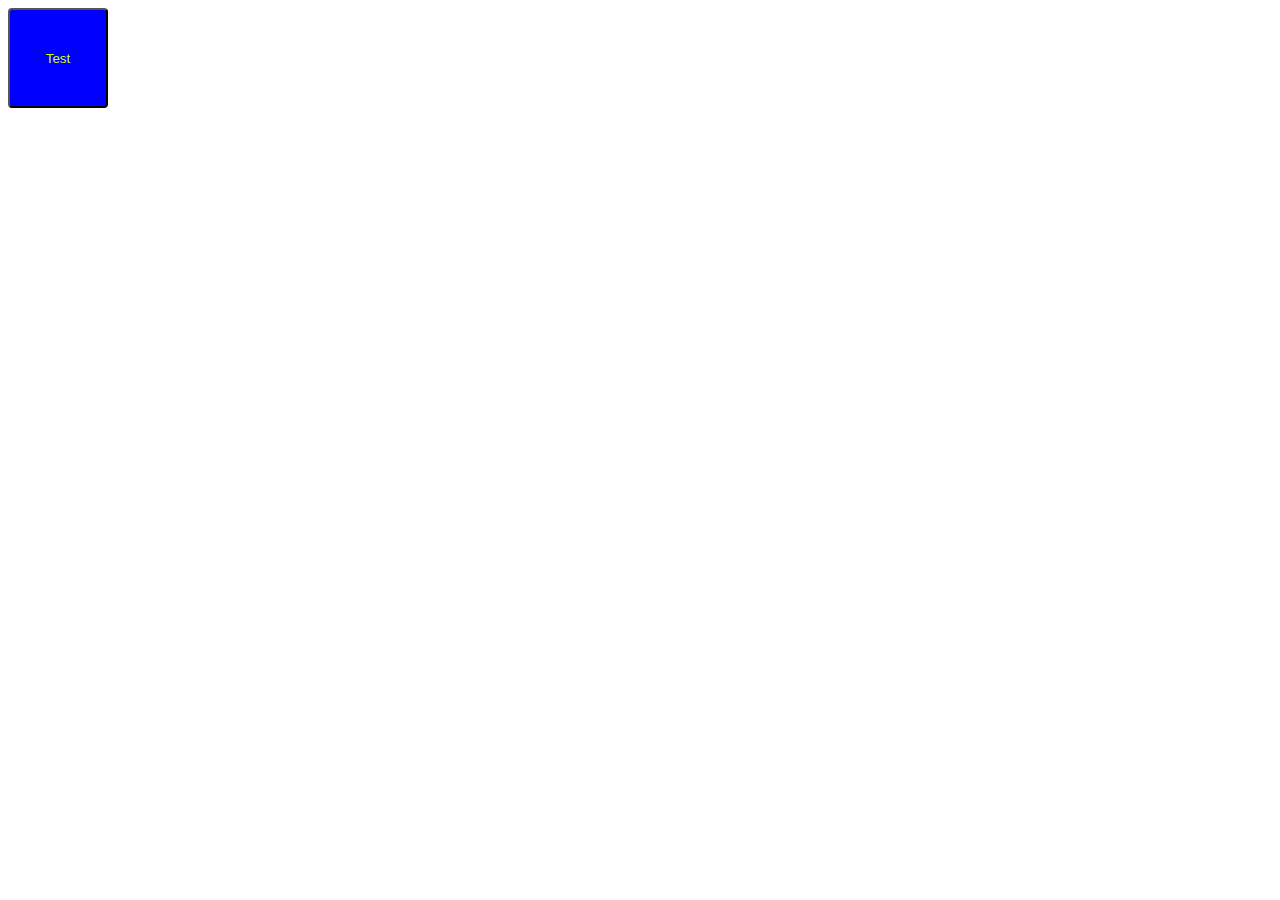
<file: animations.html>
<!DOCTYPE html>
<html lang="en">
<head>
    <meta charset="UTF-8">
    <meta name="viewport" content="width=device-width, initial-scale=1.0">
    <title>Document</title>
    <link rel="stylesheet" href="./styles/animation.css">
</head>
<body>
    <button class="button-test" type="button">Test</button>
</body>
</html>
</file>
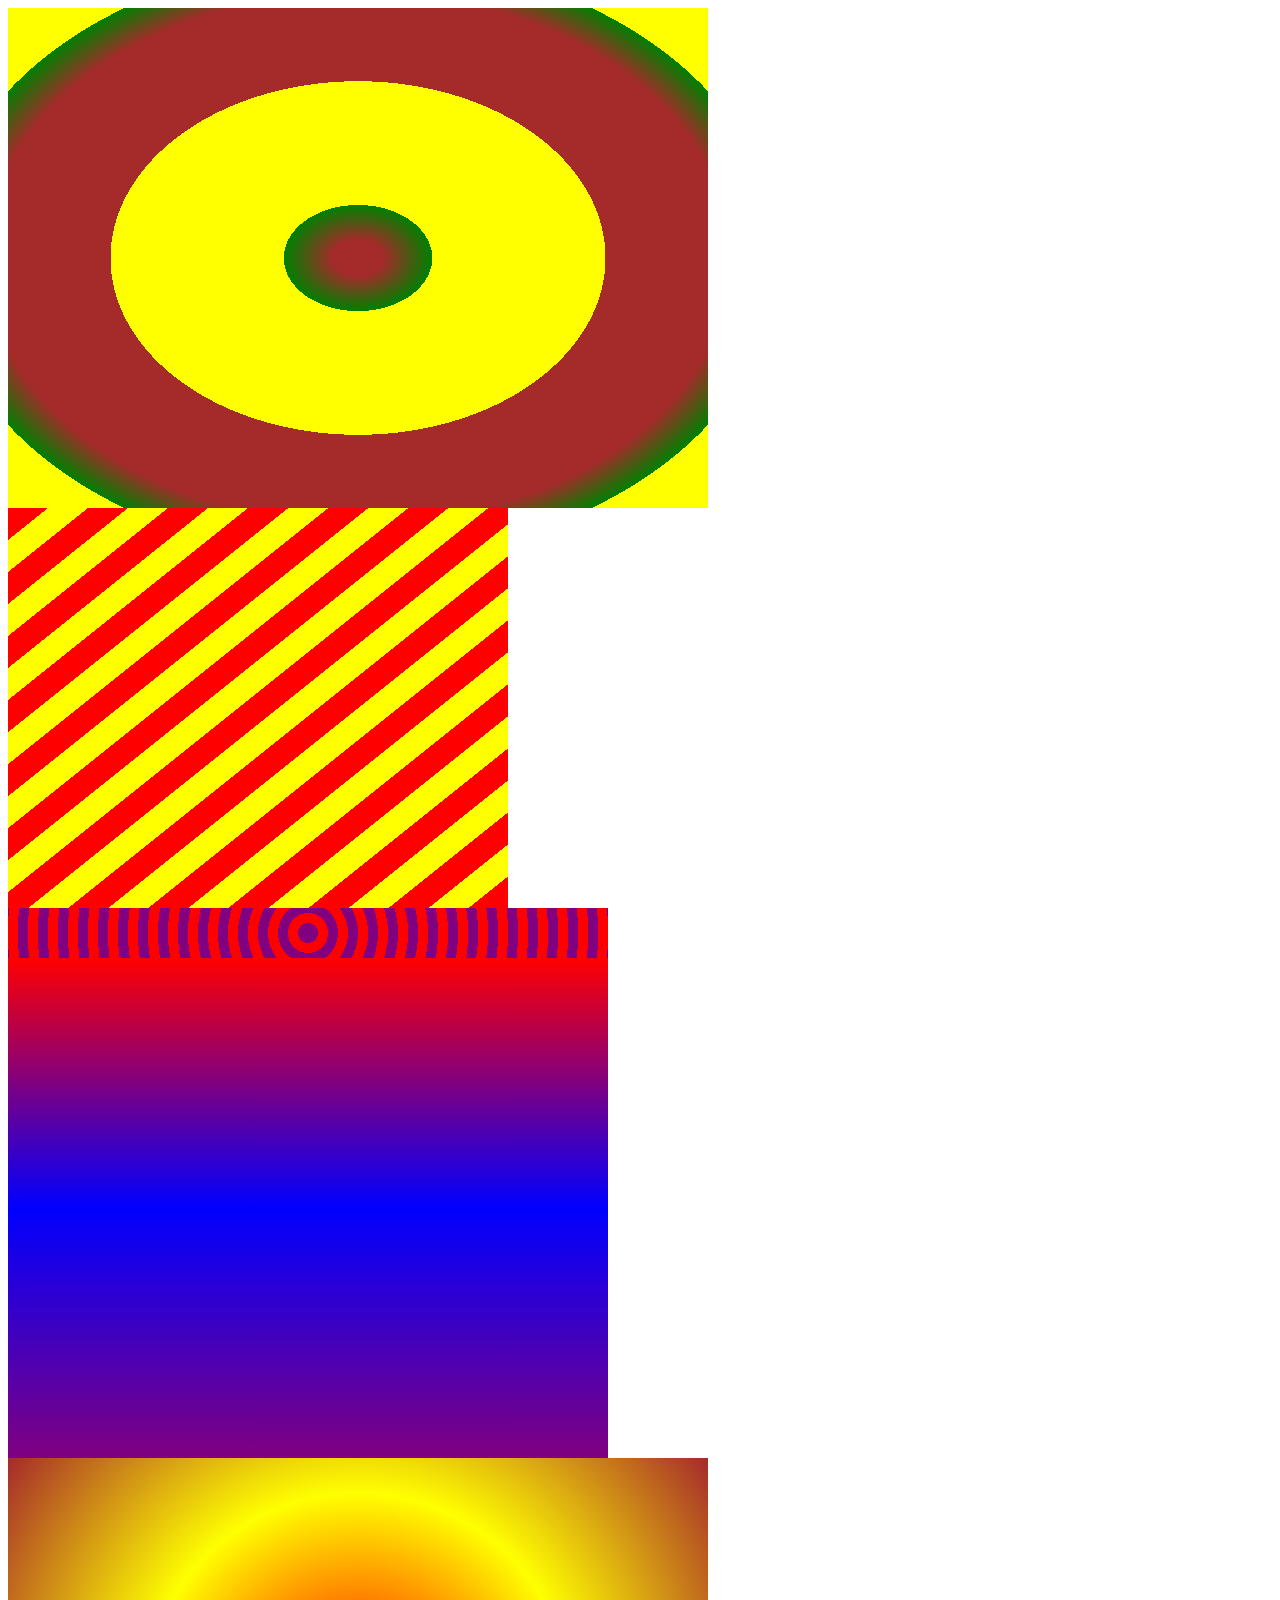
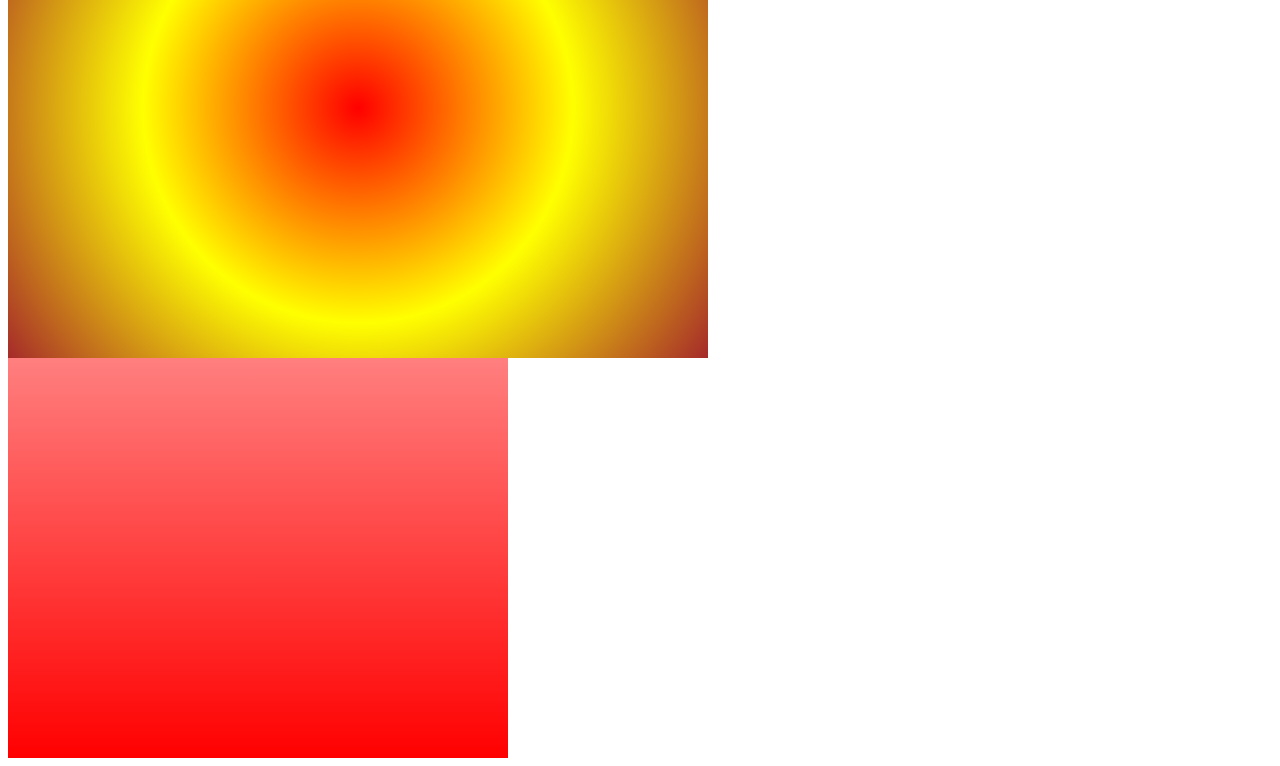
<file: gradient.html>
<!DOCTYPE html>
<html lang="en">
<head>
    <meta charset="UTF-8">
    <meta name="viewport" content="width=device-width, initial-scale=1.0">
    <title>Document</title>
    <link rel="stylesheet" href="./styles/gradient.css">
</head>
<body>
    <div class="color-stop"></div>
    <div class="reppit-gradient"></div>
    <div class="reppit-radeal"></div>
    <div class="box"></div>
    <div class="image-box"></div>
    <div class="box2"></div>

</body>
</html>
</file>
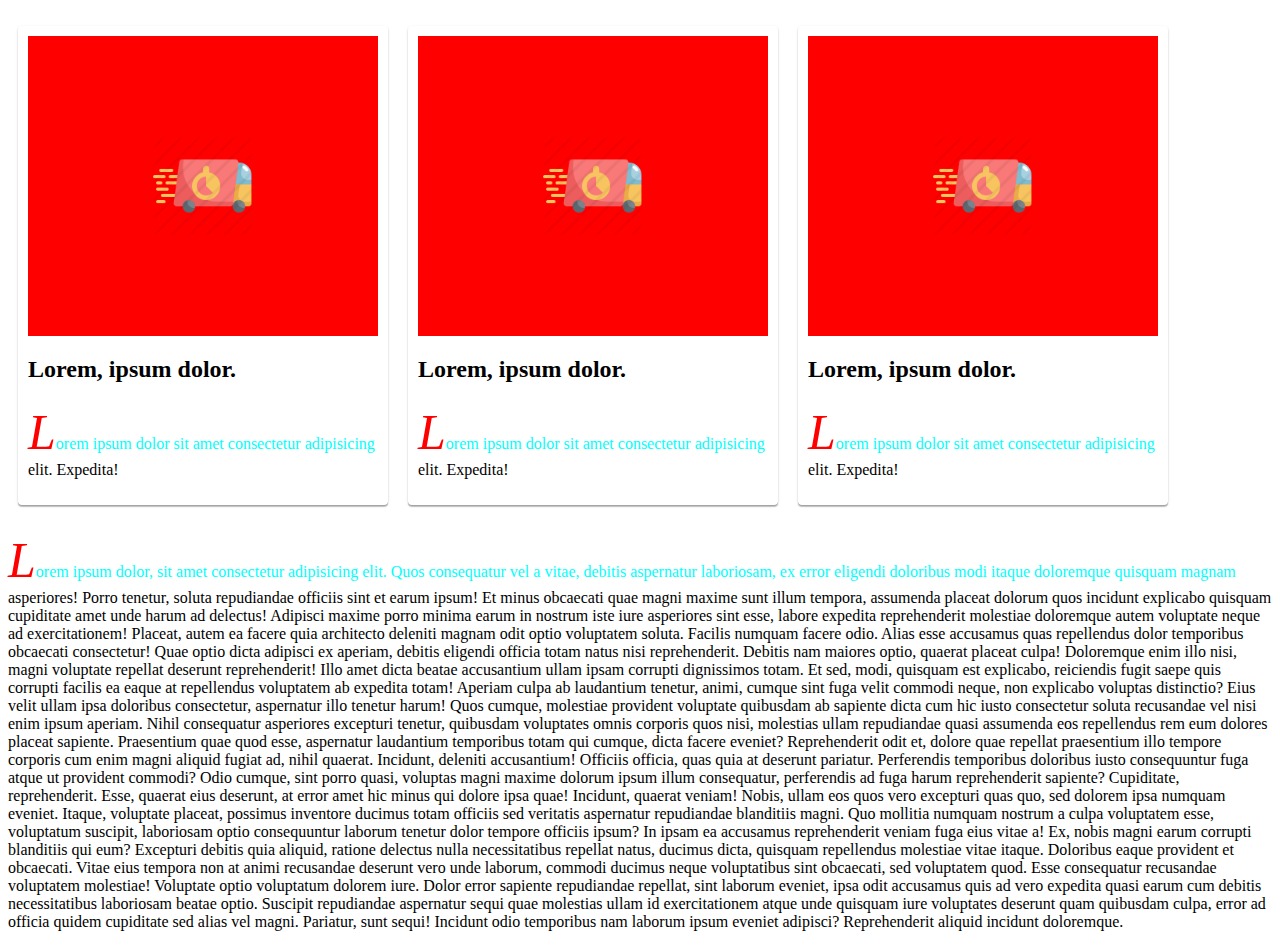
<file: portfolio.html>
<!DOCTYPE html>
<html lang="en">
<head>
    <meta charset="UTF-8">
    <meta name="viewport" content="width=device-width, initial-scale=1.0">
    <link rel="stylesheet" href="style.css">
    <title>Document</title>

</head>
<body>
    <ul class="cards">
        <li class="cards-item">
            <h2 class="carts-name">Lorem, ipsum dolor.</h2>
            <p class="carts-text">Lorem ipsum dolor sit amet consectetur adipisicing elit. Expedita!</p>
        </li>
        <li class="cards-item">
            <h2 class="carts-name">Lorem, ipsum dolor.</h2>
            <p class="carts-text">Lorem ipsum dolor sit amet consectetur adipisicing elit. Expedita!</p>
        </li>
        <li class="cards-item">
            <h2 class="carts-name">Lorem, ipsum dolor.</h2>
            <p class="carts-text">Lorem ipsum dolor sit amet consectetur adipisicing elit. Expedita!</p>
        </li>
    </ul>
<p>
    Lorem ipsum dolor, sit amet consectetur adipisicing elit. Quos consequatur vel a vitae, debitis aspernatur laboriosam, ex error eligendi doloribus modi itaque doloremque quisquam magnam asperiores! Porro tenetur, soluta repudiandae officiis sint et earum ipsum! Et minus obcaecati quae magni maxime sunt illum tempora, assumenda placeat dolorum quos incidunt explicabo quisquam cupiditate amet unde harum ad delectus! Adipisci maxime porro minima earum in nostrum iste iure asperiores sint esse, labore expedita reprehenderit molestiae doloremque autem voluptate neque ad exercitationem! Placeat, autem ea facere quia architecto deleniti magnam odit optio voluptatem soluta. Facilis numquam facere odio. Alias esse accusamus quas repellendus dolor temporibus obcaecati consectetur! Quae optio dicta adipisci ex aperiam, debitis eligendi officia totam natus nisi reprehenderit. Debitis nam maiores optio, quaerat placeat culpa! Doloremque enim illo nisi, magni voluptate repellat deserunt reprehenderit! Illo amet dicta beatae accusantium ullam ipsam corrupti dignissimos totam. Et sed, modi, quisquam est explicabo, reiciendis fugit saepe quis corrupti facilis ea eaque at repellendus voluptatem ab expedita totam! Aperiam culpa ab laudantium tenetur, animi, cumque sint fuga velit commodi neque, non explicabo voluptas distinctio? Eius velit ullam ipsa doloribus consectetur, aspernatur illo tenetur harum! Quos cumque, molestiae provident voluptate quibusdam ab sapiente dicta cum hic iusto consectetur soluta recusandae vel nisi enim ipsum aperiam. Nihil consequatur asperiores excepturi tenetur, quibusdam voluptates omnis corporis quos nisi, molestias ullam repudiandae quasi assumenda eos repellendus rem eum dolores placeat sapiente. Praesentium quae quod esse, aspernatur laudantium temporibus totam qui cumque, dicta facere eveniet? Reprehenderit odit et, dolore quae repellat praesentium illo tempore corporis cum enim magni aliquid fugiat ad, nihil quaerat. Incidunt, deleniti accusantium! Officiis officia, quas quia at deserunt pariatur. Perferendis temporibus doloribus iusto consequuntur fuga atque ut provident commodi? Odio cumque, sint porro quasi, voluptas magni maxime dolorum ipsum illum consequatur, perferendis ad fuga harum reprehenderit sapiente? Cupiditate, reprehenderit. Esse, quaerat eius deserunt, at error amet hic minus qui dolore ipsa quae! Incidunt, quaerat veniam! Nobis, ullam eos quos vero excepturi quas quo, sed dolorem ipsa numquam eveniet. Itaque, voluptate placeat, possimus inventore ducimus totam officiis sed veritatis aspernatur repudiandae blanditiis magni. Quo mollitia numquam nostrum a culpa voluptatem esse, voluptatum suscipit, laboriosam optio consequuntur laborum tenetur dolor tempore officiis ipsum? In ipsam ea accusamus reprehenderit veniam fuga eius vitae a! Ex, nobis magni earum corrupti blanditiis qui eum? Excepturi debitis quia aliquid, ratione delectus nulla necessitatibus repellat natus, ducimus dicta, quisquam repellendus molestiae vitae itaque. Doloribus eaque provident et obcaecati. Vitae eius tempora non at animi recusandae deserunt vero unde laborum, commodi ducimus neque voluptatibus sint obcaecati, sed voluptatem quod. Esse consequatur recusandae voluptatem molestiae! Voluptate optio voluptatum dolorem iure. Dolor error sapiente repudiandae repellat, sint laborum eveniet, ipsa odit accusamus quis ad vero expedita quasi earum cum debitis necessitatibus laboriosam beatae optio. Suscipit repudiandae aspernatur sequi quae molestias ullam id exercitationem atque unde quisquam iure voluptates deserunt quam quibusdam culpa, error ad officia quidem cupiditate sed alias vel magni. Pariatur, sunt sequi! Incidunt odio temporibus nam laborum ipsum eveniet adipisci? Reprehenderit aliquid incidunt doloremque.
</p>


</body>
</html>
</file>
<file: styles/animation.css>
.button-test {
    border-radius: 4px;
    background-color: blue;
    color: rgb(208, 255, 0);
    width: 100px;
    height: 100px;
    cursor: pointer;

    /* довга форма */

    /* transition-property: background-color, border-radius ;
    transition-duration: 450ms;
    transition-timing-function: cubic-bezier(.88,.05,.52,1.14);
     */

     /* Коротка форма */
     
     transition: background-color 1s cubic-bezier(.88,.05,.52,1.14), border-radius 2s cubic-bezier(0.175, 0.885, 0.32, 1.275);
}

.button-test:hover {
    background-color: rgb(124, 124, 255);
    border-radius: 50%;
    transition-property: background-color, border-radius ;
    transition-duration: 350ms;
transition-delay: 250ms;
}
</file>
<file: styles/gradient.css>
.color-stop{
    width: 700px;
    height: 500px;
    background-image: repeating-radial-gradient(ellipse at center, red 15%, yellow 15%, yellow 50%, brown 50%, brown 75%, green 85% );
}

.reppit-gradient {
    width: 500px;
    height: 400px;
    background-image: repeating-linear-gradient(to right bottom, red ,red 25px, yellow 25px, yellow 50px);
}

.reppit-radeal{
    width: 600px;
    height: 50px;
    background-image: repeating-radial-gradient(circle at center, purple,purple 10px, red 10px, red 20px);
}

.box{
    width: 600px;
    height: 500px;
    background-image: linear-gradient(red, blue, purple);
}

.image-box {
    width: 700px;
    height: 500px;
    
background-image: radial-gradient(circle at center, red, yellow, brown);
/* background-image: radial-gradient(circle at top right, red, yellow, brown); */
}
.box2 {
    width: 500px;
    height: 400px;
    background-image: linear-gradient(rgba(255, 0, 0, 0.5), rgb(255, 0, 0));
}
</file>
<file: style.css>
.main-item {
   color: blueviolet; 
   border: solid red;
   font-size: 24px;
   display: inline-flex;
}

.main-item::after {
    content: "";
    width: 30px;
    height: 30px;
    background-color: black;
    display: block;
    border-radius: 50%;
}

.main-item::before {
    content: "";
    width: 50px;
    height: 50px;
    /* background-color: rgb(137, 134, 134); */
    background-image: url(https://cdn-icons-png.flaticon.com/512/599/599516.png);
   background-size: contain; 
    display: none;
    border-radius: 50%;
    margin-left: 10px;
}

.main-item:hover.main-item::after {
    display: block;
}

.cards {
    display: flex;
    padding: 0;
    list-style: none;
    }

    
    .cards-item::before {
        content: "";
        display: block;
        background-color: red;
        background-image: url(./images/delivery-icon.png);
        background-size: 100px;
        width: 100%;
        height: 300px;
        background-repeat:no-repeat ;
        background-position: center;
    }

    .cards-item {
    width: 350px;
    margin: 10px;
    padding: 10px;
    border-radius: 4px;
    box-shadow: 0px 2px 1px rgba(0, 0, 0, 0.2), 0px 1px 1px rgba(0, 0, 0, 0.14),
    0px 1px 3px rgba(0, 0, 0, 0.12);
    }

    p::first-letter {
font-size: 50px;
color: red;
font-style: italic;


    }

    p::selection {
        background-color: blue;
    }

    p::first-line {
        color: aqua;
    }
</file>
